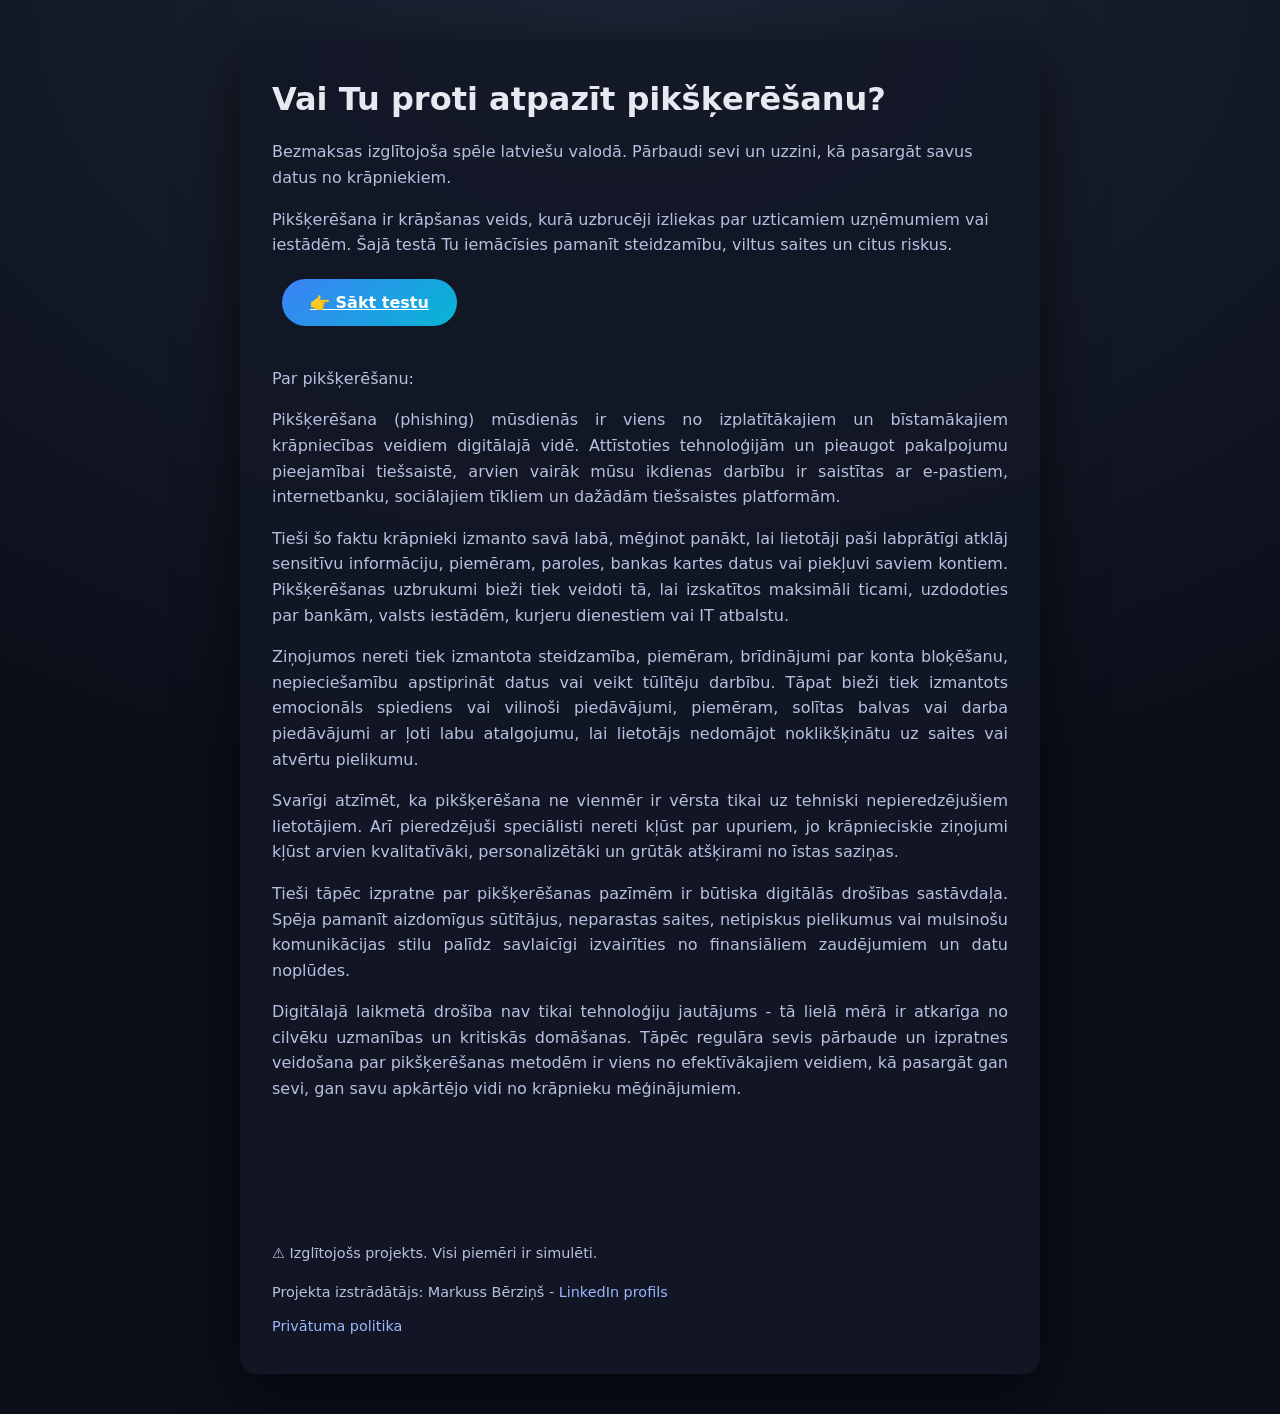
<file: index.html>
<!DOCTYPE html>
<html lang="lv">
<head>
  <meta charset="UTF-8">
  <meta name="viewport" content="width=device-width, initial-scale=1">

  <title>Atpazīsti pikšķerēšanu – interaktīvs drošības tests</title>

  <meta name="description"
        content="Bezmaksas izglītojošs tests latviešu valodā, kas palīdz atpazīt pikšķerēšanas e‑pastus, SMS un krāpniecības mēģinājumus.">

  <link rel="stylesheet" href="style.css">
  <link rel="icon" href="/favicon.png">

</head>
<body>
<div class="container">
  <h1>Vai Tu proti atpazīt pikšķerēšanu?</h1>
    <p>
    Bezmaksas izglītojoša spēle latviešu valodā.
    Pārbaudi sevi un uzzini, kā pasargāt savus datus no krāpniekiem.
  </p>
<p>
Pikšķerēšana ir krāpšanas veids, kurā uzbrucēji izliekas par uzticamiem uzņēmumiem vai iestādēm.
Šajā testā Tu iemācīsies pamanīt steidzamību, viltus saites un citus riskus.
</p>

<br>
<a class="btn" href="tests/">👉 Sākt testu</a>

<br><br><br>

<p>
Par pikšķerēšanu:
</p> 
<div class="justified"> 
<p>
  Pikšķerēšana (phishing) mūsdienās ir viens no izplatītākajiem un
  bīstamākajiem krāpniecības veidiem digitālajā vidē. Attīstoties
  tehnoloģijām un pieaugot pakalpojumu pieejamībai tiešsaistē, arvien
  vairāk mūsu ikdienas darbību ir saistītas ar e‑pastiem, internetbanku,
  sociālajiem tīkliem un dažādām tiešsaistes platformām.
</p>

<p>
  Tieši šo faktu krāpnieki izmanto savā labā, mēģinot panākt, lai lietotāji
  paši labprātīgi atklāj sensitīvu informāciju, piemēram, paroles, bankas
  kartes datus vai piekļuvi saviem kontiem. Pikšķerēšanas uzbrukumi bieži
  tiek veidoti tā, lai izskatītos maksimāli ticami, uzdodoties par bankām,
  valsts iestādēm, kurjeru dienestiem vai IT atbalstu.
</p>

<p>
  Ziņojumos nereti tiek izmantota steidzamība, piemēram, brīdinājumi par
  konta bloķēšanu, nepieciešamību apstiprināt datus vai veikt tūlītēju
  darbību. Tāpat bieži tiek izmantots emocionāls spiediens vai vilinoši
  piedāvājumi, piemēram, solītas balvas vai darba piedāvājumi ar ļoti labu
  atalgojumu, lai lietotājs nedomājot noklikšķinātu uz saites vai atvērtu
  pielikumu.
</p>

<p>
  Svarīgi atzīmēt, ka pikšķerēšana ne vienmēr ir vērsta tikai uz tehniski
  nepieredzējušiem lietotājiem. Arī pieredzējuši speciālisti nereti kļūst
  par upuriem, jo krāpnieciskie ziņojumi kļūst arvien kvalitatīvāki,
  personalizētāki un grūtāk atšķirami no īstas saziņas.
</p>

<p>
  Tieši tāpēc izpratne par pikšķerēšanas pazīmēm ir būtiska digitālās
  drošības sastāvdaļa. Spēja pamanīt aizdomīgus sūtītājus, neparastas
  saites, netipiskus pielikumus vai mulsinošu komunikācijas stilu palīdz
  savlaicīgi izvairīties no finansiāliem zaudējumiem un datu noplūdes.
</p>

<p>
  Digitālajā laikmetā drošība nav tikai tehnoloģiju jautājums - tā lielā
  mērā ir atkarīga no cilvēku uzmanības un kritiskās domāšanas. Tāpēc
  regulāra sevis pārbaude un izpratnes veidošana par pikšķerēšanas
  metodēm ir viens no efektīvākajiem veidiem, kā pasargāt gan sevi, gan
  savu apkārtējo vidi no krāpnieku mēģinājumiem.
</p>
</div>
<footer>
  <p>⚠️ Izglītojošs projekts. Visi piemēri ir simulēti.</p>

  <p class="author">
    Projekta izstrādātājs: Markuss Bērziņš -
    <a
      href="https://www.linkedin.com/in/markuss-berzins/"
      target="_blank"
      rel="noopener"
      class="author-link"
    >
      LinkedIn profils
    </a>
  </p>

  <a href="privacy.html">Privātuma politika</a>
</div>
</footer>
<script src="https://pl29449404.profitablecpmratenetwork.com/53/19/89/5319893fd15b89b40f597541ff70120b.js"></script>
  <script async="async" data-cfasync="false" src="https://wistfulseverely.com/f83c86f221b8160578ccfc9369a9ab4d/invoke.js"></script>
<div id="container-f83c86f221b8160578ccfc9369a9ab4d"></div>




  </body>
</html>
</file>
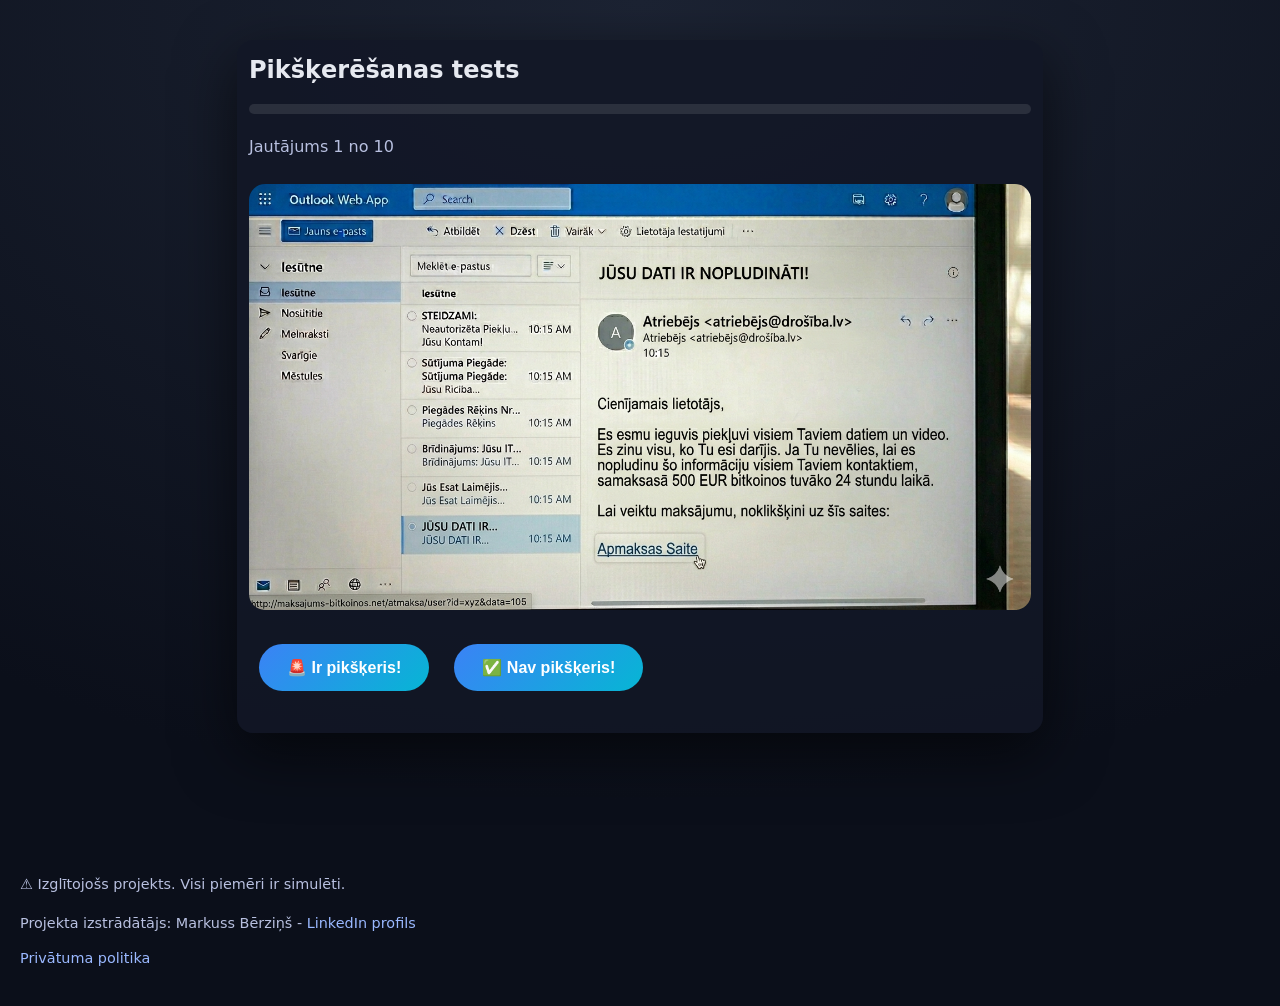
<file: tests/index.html>
<!DOCTYPE html>
<html lang="lv">
<head>
  <meta charset="UTF-8">
  <title>Pikšķerēšanas tests</title>
  <meta name="viewport" content="width=device-width, initial-scale=1">
  <link rel="stylesheet" href="../style.css">
  <link rel="icon" href="/favicon.png">
</head>
<body>

  <div class="container container-test">
    <h2>Pikšķerēšanas tests</h2>

    <div class="progress">
      <div class="progress-bar" id="progressBar"></div>
    </div>

    <p id="counter"></p>

  <div class="image-frame">
  <img
    id="questionImage"
    class="question-image"
    alt="Piemērs"
  >
</div>

    <div>
      <button id="btnPhish" onclick="answer(true)">🚨 Ir pikšķeris!</button>
      <button id="btnSafe" onclick="answer(false)">✅ Nav pikšķeris!</button>
    </div>

    <p id="feedback"></p>

    <button
      id="nextBtn"
      class="btn"
      style="display:none"
      onclick="nextQuestion()"
    >
      Nākamais jautājums →
    </button>
  </div>


  <footer>
    <p>⚠️ Izglītojošs projekts. Visi piemēri ir simulēti.</p>

    <p class="author">
      Projekta izstrādātājs: Markuss Bērziņš -
      <a
        href="https://www.linkedin.com/in/markuss-berzins/"
        target="_blank"
        rel="noopener"
      >
        LinkedIn profils
      </a>
    </p>

    <a href="../privacy.html">Privātuma politika</a>
  </footer>

  <script src="../script.js"></script>

</body>
</html>
</file>
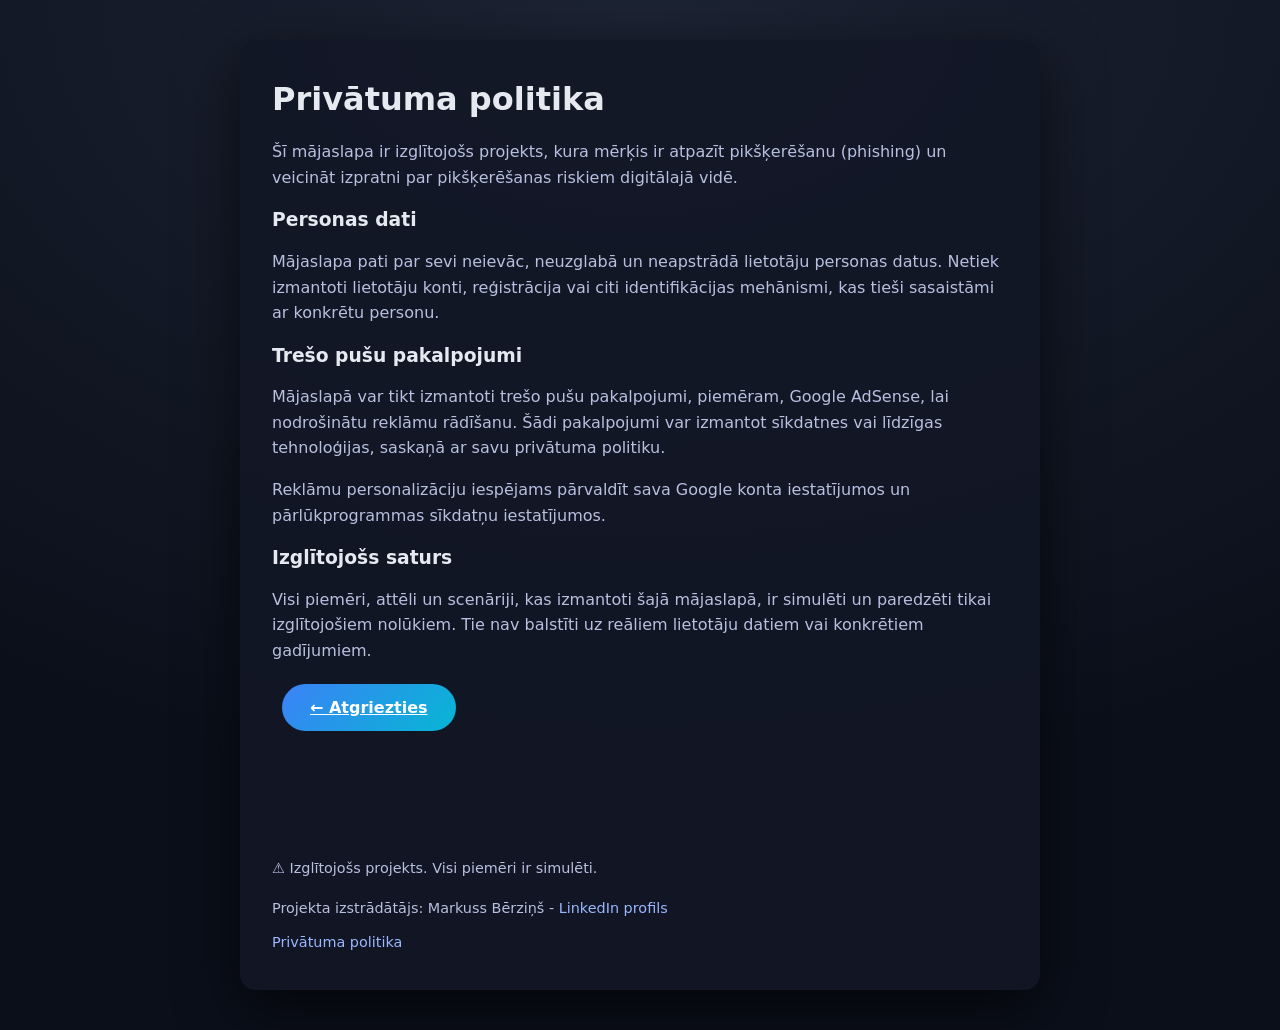
<file: privacy.html>
<!DOCTYPE html>
<html lang="lv">
<head>
  <meta charset="UTF-8">
  <title>Privātuma politika</title>
  <link rel="stylesheet" href="style.css">
</head>
<body>

<div class="container">
  <h1>Privātuma politika</h1>

  <p>
    Šī mājaslapa ir izglītojošs projekts, kura mērķis ir atpazīt pikšķerēšanu (phishing) un veicināt izpratni
    par pikšķerēšanas riskiem digitālajā vidē.
  </p>

  <h3>Personas dati</h3>
  <p>
    Mājaslapa pati par sevi neievāc, neuzglabā un neapstrādā lietotāju
    personas datus. Netiek izmantoti lietotāju konti, reģistrācija vai citi
    identifikācijas mehānismi, kas tieši sasaistāmi ar konkrētu personu.
  </p>

  <h3>Trešo pušu pakalpojumi</h3>
  <p>
    Mājaslapā var tikt izmantoti trešo pušu pakalpojumi, piemēram,
    Google AdSense, lai nodrošinātu reklāmu rādīšanu.
    Šādi pakalpojumi var izmantot sīkdatnes vai līdzīgas tehnoloģijas,
    saskaņā ar savu privātuma politiku.
  </p>

  <p>
    Reklāmu personalizāciju iespējams pārvaldīt sava Google konta iestatījumos un pārlūkprogrammas sīkdatņu iestatījumos.
  </p>


  <h3>Izglītojošs saturs</h3>
  <p>
    Visi piemēri, attēli un scenāriji, kas izmantoti šajā mājaslapā,
    ir simulēti un paredzēti tikai izglītojošiem nolūkiem.
    Tie nav balstīti uz reāliem lietotāju datiem vai konkrētiem gadījumiem.
  </p>
  <br>

  <a href="index.html" class="btn">← Atgriezties</a>

  <footer>
    <p>⚠️ Izglītojošs projekts. Visi piemēri ir simulēti.</p>

    <p class="author">
      Projekta izstrādātājs: Markuss Bērziņš -
      <a href="https://www.linkedin.com/in/markuss-berzins/"
         target="_blank" rel="noopener">
        LinkedIn profils
      </a>
    </p>

    <a href="privacy.html">Privātuma politika</a>
  </footer>
</div>

</body>
</html>
</file>
<file: style.css>
* {
  box-sizing: border-box;
}

body {
  margin: 0;
  font-family: Inter, system-ui, sans-serif;
  background: radial-gradient(1200px 800px at top, #1c2333, #0b0f1a);
  color: #e6e9f0;
  min-height: 100vh;
  padding: 40px 20px;
}

.container {
  max-width: 800px;
  margin: auto;
  background: rgba(18, 23, 38, 0.85);
  border-radius: 16px;
  padding: 40px 32px;
  box-shadow: 0 20px 60px rgba(0,0,0,0.6);
}

h1, h2 {
  margin-top: 0;
}

p {
  color: #b8c0e0;
  line-height: 1.6;
}

button, .btn {
  background: linear-gradient(135deg, #3b82f6, #06b6d4);
  border: none;
  border-radius: 999px;
  padding: 14px 28px;
  margin: 10px;
  color: #fff;
  font-size: 1rem;
  font-weight: 600;
  cursor: pointer;
}

button:hover,
.btn:hover {
  transform: translateY(-2px);
  filter: brightness(1.1);
  box-shadow: 0 12px 30px rgba(6, 182, 212, 0.5);
}

.justified {
  text-align: justify;
  hyphens: auto;
}

.progress {
  width: 100%;
  height: 10px;
  background: rgba(255,255,255,0.1);
  border-radius: 999px;
  overflow: hidden;
  margin: 20px 0;
}

.progress-bar {
  height: 100%;
  width: 0%;
  background: linear-gradient(90deg, #22c55e, #06b6d4);
  transition: width 0.4s ease;
}

footer {
  margin-top: 140px;
  font-size: 0.9rem;
  color: #7f88a9;
}

footer .notice {
  margin-bottom: 0;
}

footer .author {
  margin-top: 16px;
  font-size: 0.9rem;
  color: #b8c0e0;
}

footer .author a {
  color: #9ab8ff;
  text-decoration: none;
}

footer .author a:hover {
  text-decoration: underline;
}

footer a {
  color: #9ab8ff;
  text-decoration: none;
}

footer a:hover {
  text-decoration: underline;
}

/* Lieli monitori (27"+, 2K, 4K) */
.container-test {
  max-width: 60%;
}

/* Parastie desktopi / lieli laptopi */
@media (max-width: 1600px) {
  .container-test {
    max-width: 60%;
  }
}

/* Laptopi 13–14 collu */
@media (max-width: 1366px) {
  .container-test {
    max-width: 65%;
    padding: 16px 12px;
  }
}

/* Planšetes un telefoni */
@media (max-width: 768px) {
  .container-test {
    max-width: 100%;
    padding: 24px 16px;
  }
}

/* Attēla ietvars */
.image-frame {
  width: 100%;
  background: #0b0f1a;
  border-radius: 16px;
  overflow: hidden; /* ✅ PAREIZĀ VIETA */
  margin: 24px 0;
}

/* Attēls – VIENMĒR IETILPST */
.question-image {
  display: block;
  width: 100%;
  height: auto;
  object-fit: contain;
}

/* Laptop izmērs – lai attēls nekļūst pārāk augsts */
@media (max-width: 1440px) {
  .question-image {
    max-height: 550px;
  }
}

/* Telefoni */
@media (max-width: 768px) {
  .question-image {
    max-height: 400px;
  }
}
</file>
